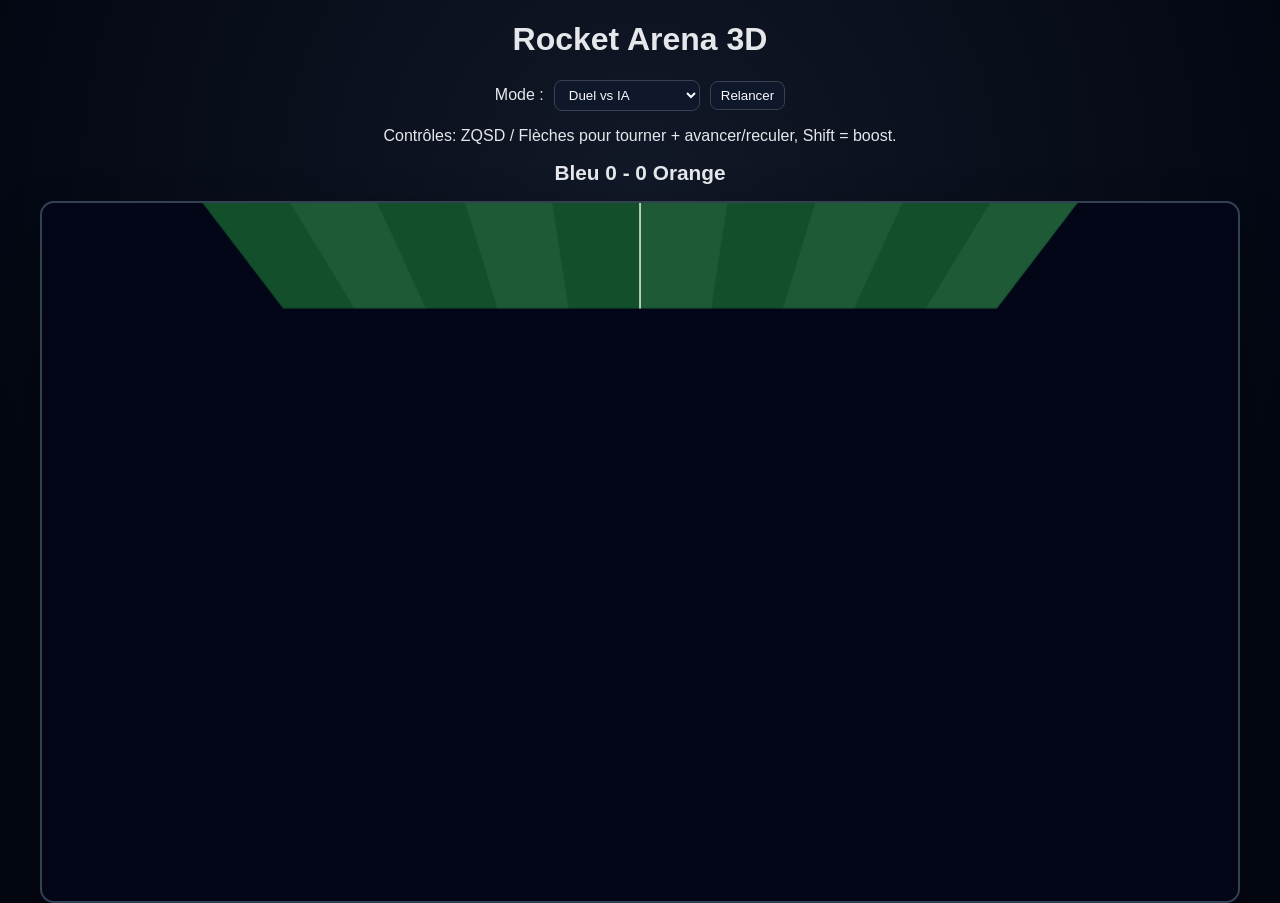
<file: index.html>
<!doctype html>
<html lang="fr">
<head>
  <meta charset="UTF-8" />
  <meta name="viewport" content="width=device-width,initial-scale=1.0" />
  <title>Rocket 3D Web</title>
  <link rel="stylesheet" href="style.css" />
</head>
<body>
  <div class="ui">
    <h1>Rocket Arena 3D</h1>
    <div class="row">
      <label for="mode">Mode :</label>
      <select id="mode">
        <option value="duel">Duel vs IA</option>
        <option value="time">Time Attack (60s)</option>
        <option value="chaos">Chaos Ball</option>
      </select>
      <button id="restart">Relancer</button>
    </div>
    <p>Contrôles: ZQSD / Flèches pour tourner + avancer/reculer, Shift = boost.</p>
    <p id="score">Bleu 0 - 0 Orange</p>
    <p id="timer"></p>
  </div>
  <canvas id="game" width="1200" height="700"></canvas>
  <script src="script.js"></script>
</body>
</html>
</file>
<file: style.css>
* { box-sizing: border-box; }
body {
  margin: 0;
  background: radial-gradient(circle at 50% 20%, #111827, #030712 70%);
  color: #e5e7eb;
  font-family: Inter, Arial, sans-serif;
  display: grid;
  place-items: center;
  min-height: 100vh;
}
.ui { text-align: center; margin-bottom: 10px; }
.row { display: flex; justify-content: center; gap: 10px; align-items: center; margin: 8px 0; }
#mode, button { padding: 6px 10px; border-radius: 8px; border: 1px solid #374151; background: #0f172a; color: #f8fafc; }
#score { font-size: 1.3rem; font-weight: 700; margin: 6px 0; }
#timer { margin: 0; color: #93c5fd; }
#game {
  width: min(96vw, 1200px);
  height: auto;
  border: 2px solid #334155;
  border-radius: 14px;
  box-shadow: 0 20px 45px rgba(0,0,0,.45);
  background: #020617;
}
</file>
